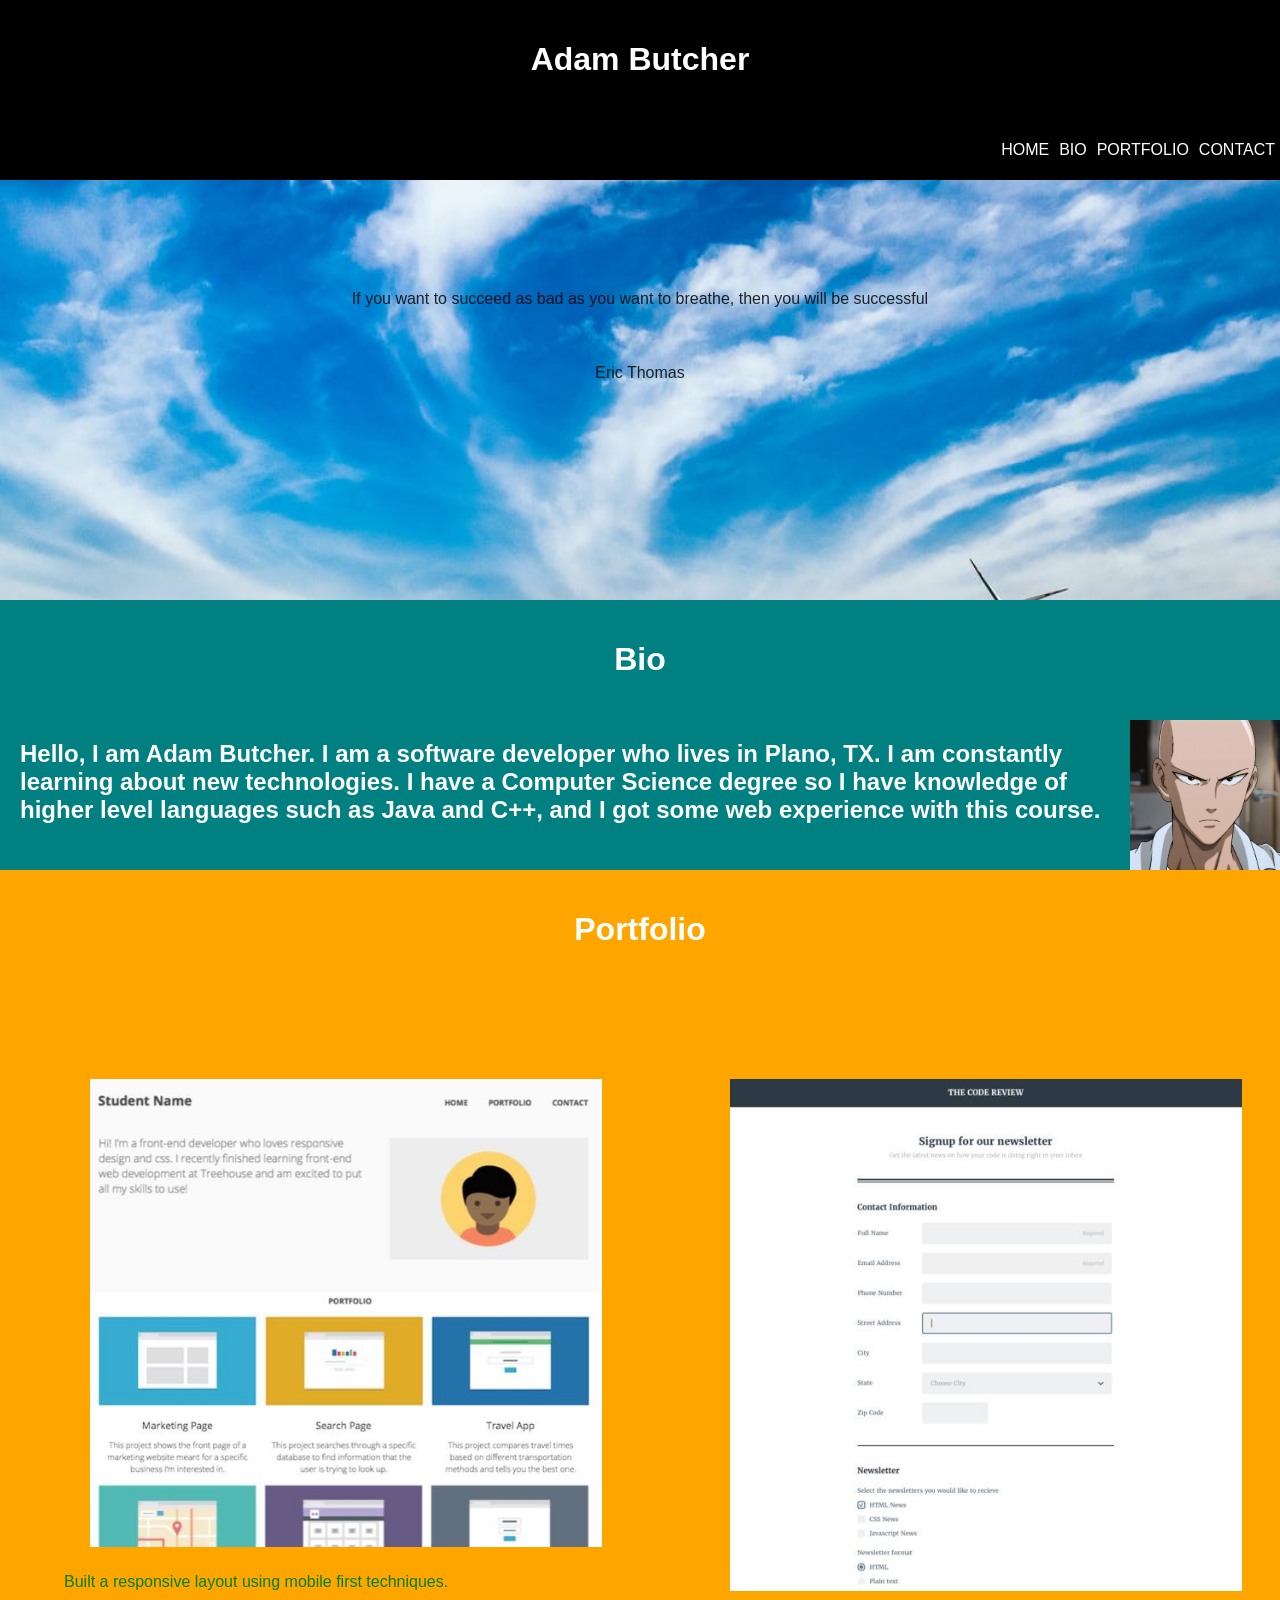
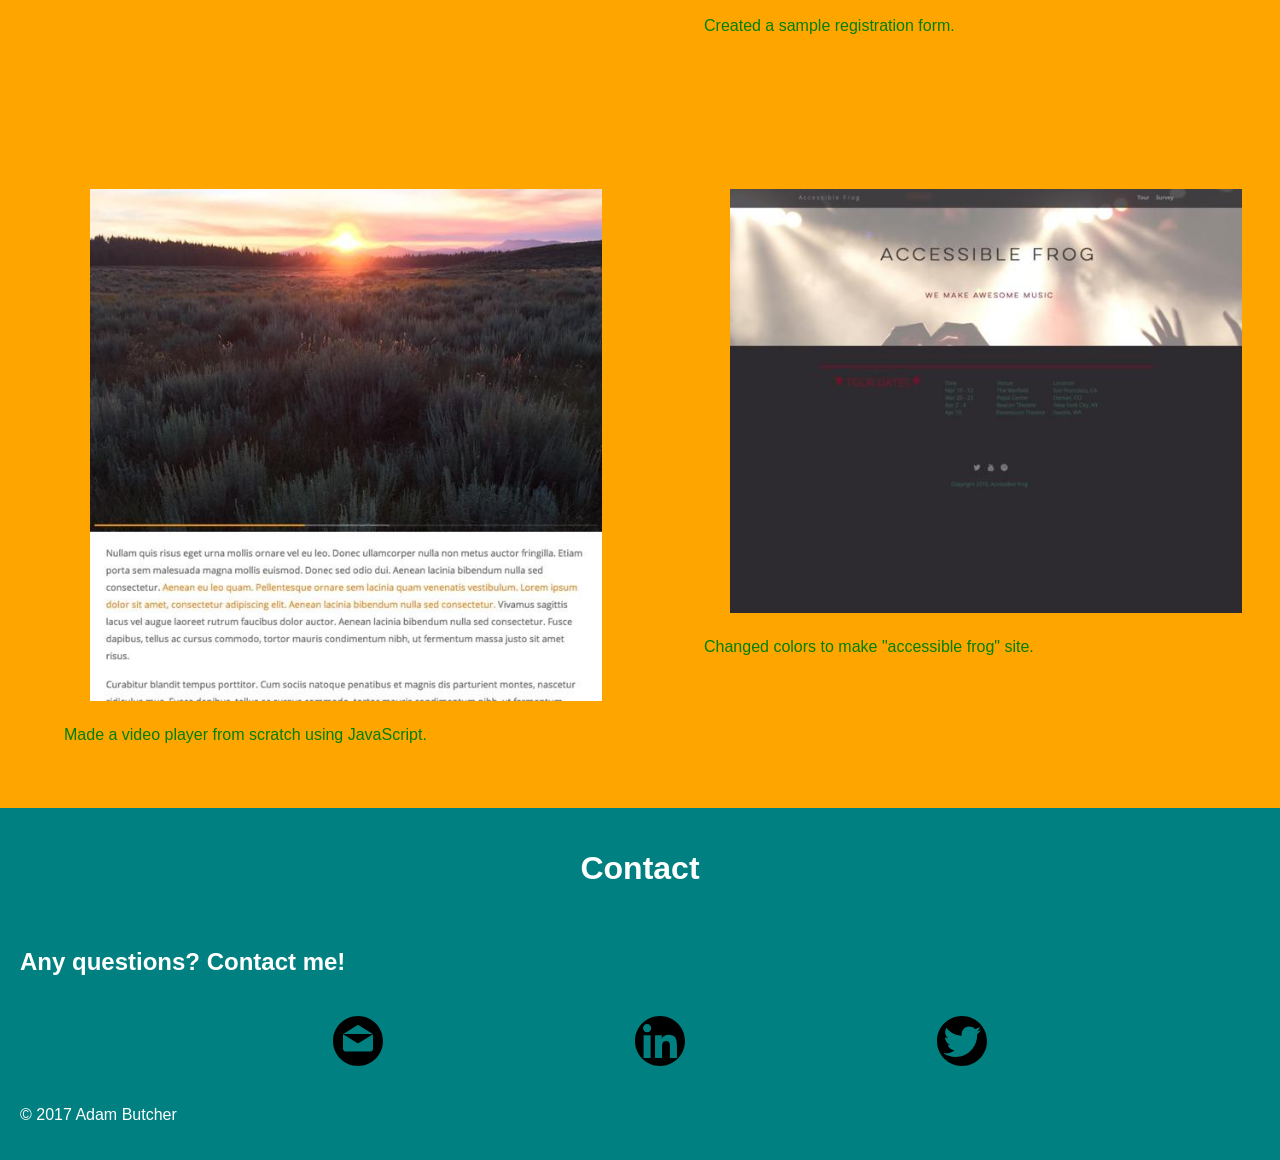
<file: index.html>
<!DOCTYPE HTML>
<html>
<head>
	<meta charset="utf-8">
	<meta name="viewport" content="width=device-width, initial-scale=1">
	<link rel="stylesheet" href="css/styles.css">
	<link rel="stylesheet" href="css/animate.min.css">	
	
              
	<title>Adam Butcher</title>

</head>
<header class="container">
	<h1>Adam Butcher</h1>
			<nav>
				<ul class="main-nav">
					<li><a href="#home">HOME</a></li>
					<li><a href="#bio">BIO</a></li>
					<li><a href="#portfolio">PORTFOLIO</a></li>
					<li><a href="#contact">CONTACT</a></li>
				</ul>
			</nav>
</header>

<div id="home" class="motivational-background">
	<p class="speech">If you want to succeed as bad as you want to breathe, then you will be successful</p>
	<p class="speech-author">Eric Thomas</p>
</div>

<div id="bio">
<h1>Bio</h1>

<img src="img/Saitama_serious_profile.png" id="Saitama" alt="Saitama" class="wow rubberBand"/>
<h2>Hello, I am Adam Butcher. I am a software developer who lives in Plano, TX. I am constantly learning about new technologies. I have a Computer Science degree so I have knowledge of higher level languages such as Java and C++, and I got some web experience with this course.</h2>
</div>

<div id="portfolio">
<h1>Portfolio</h1>
<div class="img-desc"><a href="TreehouseProject2/responsive_layout_v2/index.html"><img src="img/primary_rwd.png.jpeg" alt="one" class="project" id="one" onmouseover="showDesc(1)" onmouseout="hideDesc(1)"><p id="oneDesc"></p>Built a responsive layout using mobile first techniques.</a></div>
		<div class="img-desc"><a href="TreehouseProject3/index.html"><img src="img/primary_desktop-form.png.jpeg" alt="two" class="project" id="two" onmouseover="showDesc(2)" onmouseout="hideDesc(2)"><p id="twoDesc"></p>Created a sample registration form.</a></div>
		<div class="img-desc"><a href="TreehouseProject7/video_player_v2/index.html"><img src="img/primary_playing.png.jpeg" alt="three" class="project" id="three" onmouseover="showDesc(3)" onmouseout="hideDesc(3)"><p id="threeDesc"></p>Made a video player from scratch using JavaScript.</a></div>
		<div class="img-desc"><a href="TreehouseProject8/accessibility_refactor_v1.6/index.html"><img src="img/primary_Screen_Shot_2016-01-11_at_11.07.16_AM.png.jpeg" alt="four" class="project" id="four" onmouseover="showDesc(4)" onmouseout="hideDesc(4)"><p id="fourDesc"></p>Changed colors to make "accessible frog" site.</a></div>

</div>

<div id="contact">
<h1>Contact</h1>
<h2>Any questions? Contact me!</h2>
<ul class="contactinfo">
	<li class="contact"><a href="mailto:adam@example.com"><img src="img/email.svg" alt="email" height="50" width="50" class="wow bounceInLeft" data-wow-delay="0.5s"/></a></li>
	<li class="contact"><a href="https://www.linkedin.com/in/adam-butcher-4016a2a0/" ><img src="img/linkedin.svg" alt="linkedin" height="50" width="50" class="wow bounceInUp" data-wow-delay="0.5s"/></a></li>
	<li class="contact"><a href="https://twitter.com/guynamedjoe1337" ><img src="img/twitter.svg" alt="twitter" height="50" width="50" class="wow bounceInRight" data-wow-delay= "0.5s"/></a></li>
</ul>

<p id="copyright">&#169; 2017 Adam Butcher</p>
</div>
	<script src="https://ajax.googleapis.com/ajax/libs/jquery/3.2.1/jquery.min.js"></script>
	<script src="js/app.js"></script>
	<script src="js/wow.min.js"></script>
<script>
              new WOW().init();
              </script>
</body>
</html>
</file>
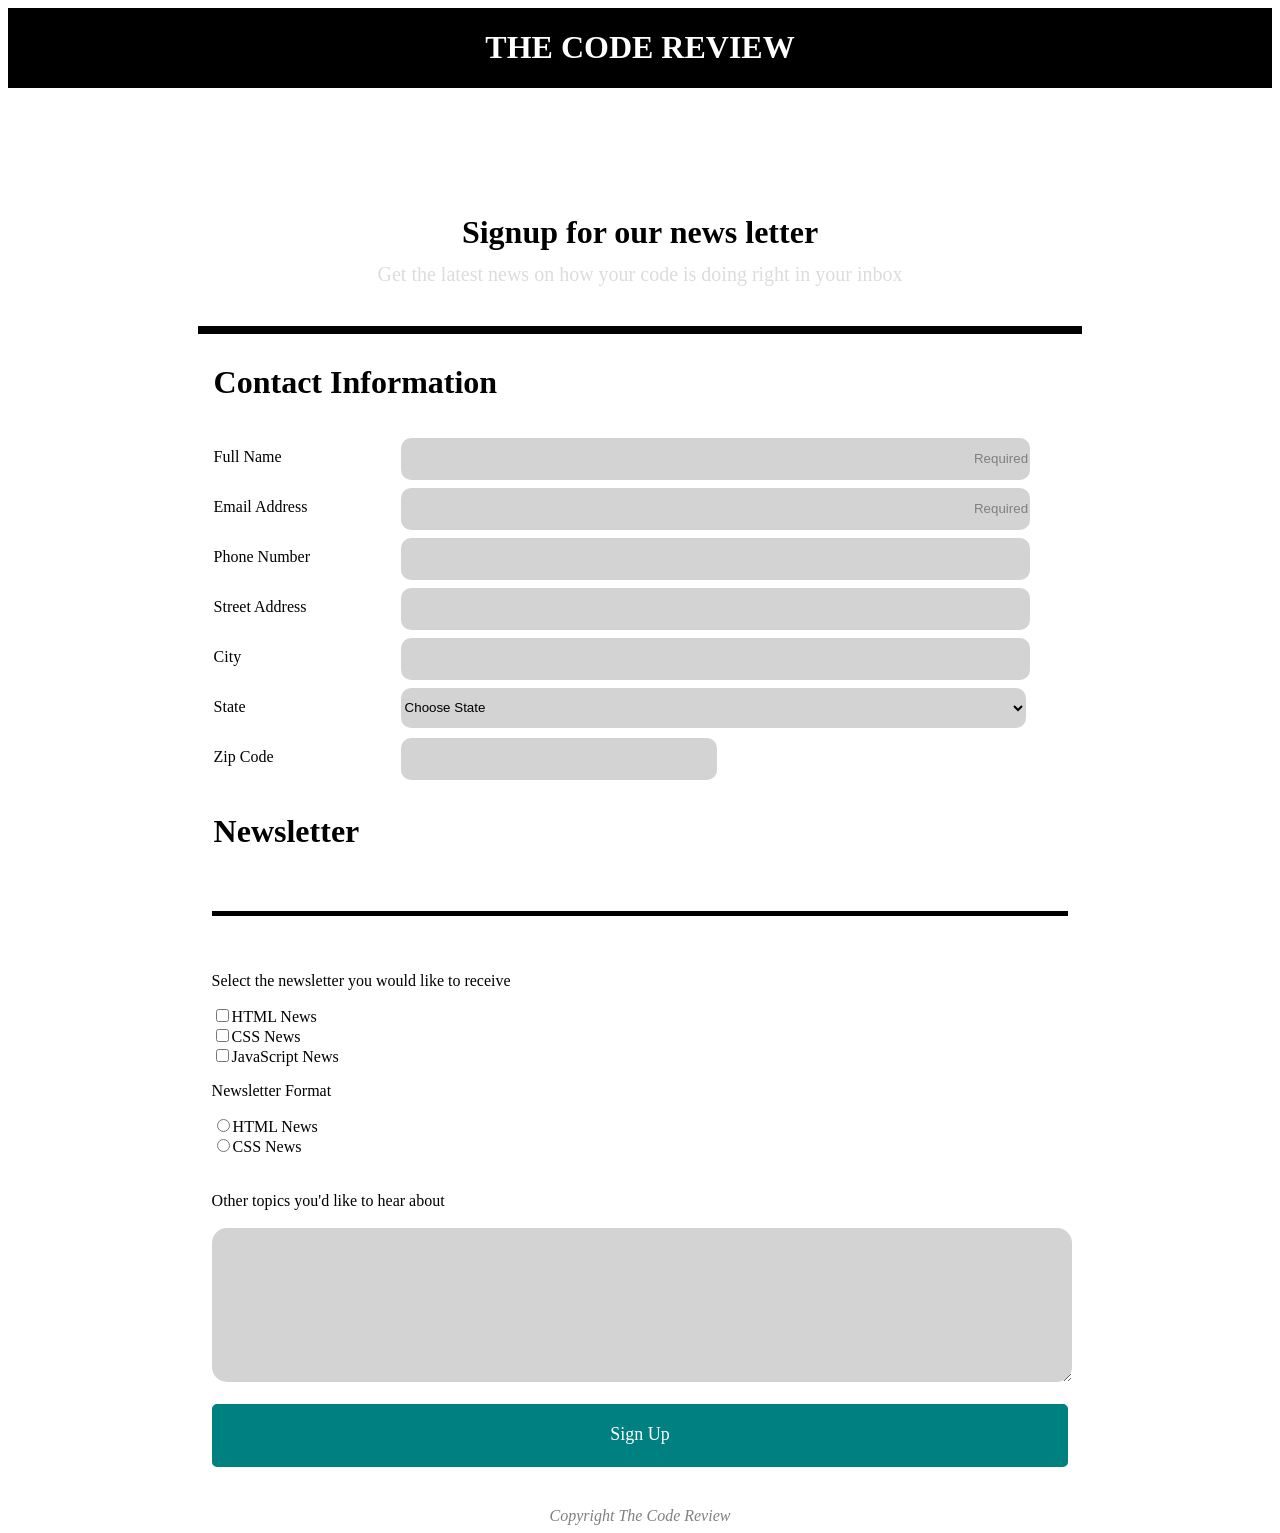
<file: TreehouseProject3/index.html>
<!DOCTYPE HTML>
<html>
<head>
	<link type="text/css" rel="stylesheet" href="style.css">
	<meta charset="utf-8">
        <meta name="viewport" content="width=device-width, initial-scale=1.0">
	<title>Project 3</title>
</head>
<body>
	<header class="banner">

	
	  <h1>
    	THE CODE REVIEW
    </h1>
    </header>

    <div class="container">
    <p class="signup">Signup for our news letter</p>
    <p class="signup-desc">Get the latest news on how your code is doing right in your inbox</p>
    
    <form action="index.html" method="post" id="options">
    <fieldset>
    <legend class="contact_title">Contact Information</legend>

    
        <ul>
          <li><label for="name">Full Name</label></li>
          <li><input type="text" id="name" name="user_name" placeholder="Required"></li>
        </ul>
        <ul>
          <li><label for="mail">Email Address</label></li>
          <li><input type="email" id="mail" name="user_email" placeholder="Required"></li>
        </ul>
        <ul>
          <li><label for="phone">Phone Number</label></li>
          <li><input type="tel" id="phone" name="user_phone"></li>
		</ul>
		<ul>
		  <li><label for="street">Street Address</label></li>
          <li><input type="text" id="street" name="user_street"></li>
        </ul>
        <ul>
          <li><label for="city">City</label></li>
          <li><input type="text" id="city" name="user_city"></li>
        </ul>
        <ul>
          <li><label for="state">State</label></li>
          <li><select id="state" name="user_state">
           <option value="" disabled selected>Choose State</option>
          	<option value="AL">AL</option>
          	<option value="AK">AK</option>
          	<option value="AZ">AZ</option>
          	<option value="AR">AR</option>
          	<option value="CA">CA</option>
          	<option value="CO">CO</option>
          	<option value="CT">CT</option>
          	<option value="DE">DE</option>
          	<option value="FL">FL</option>
          	<option value="GA">GA</option>
          	<option value="HI">HI</option>
          	<option value="ID">ID</option>
          	<option value="IL">IL</option>
          	<option value="IN">IN</option>
          	<option value="IA">IA</option>
          	<option value="KS">KS</option>
          	<option value="KY">KY</option>
          	<option value="LA">LA</option>
          	<option value="ME">ME</option>
          	<option value="MD">MD</option>
          	<option value="MA">MA</option>
          	<option value="MI">MI</option>
          	<option value="MN">MN</option>
          	<option value="MS">MS</option>
          	<option value="MO">MO</option>
          	<option value="MT">MT</option>
          	<option value="NE">NE</option>
          	<option value="NV">NV</option>
          	<option value="NH">NH</option>
          	<option value="NJ">NJ</option>
          	<option value="NM">NM</option>
          	<option value="NY">NY</option>
          	<option value="NC">NC</option>
          	<option value="ND">ND</option>
          	<option value="OH">OH</option>
          	<option value="OK">OK</option>
          	<option value="OR">OR</option>
          	<option value="PA">PA</option>
          	<option value="RI">RI</option>
          	<option value="SC">SC</option>
          	<option value="SD">SD</option>
          	<option value="TN">TN</option>
          	<option value="TX">TX</option>
          	<option value="UT">UT</option>
          	<option value="VT">VT</option>
          	<option value="VA">VA</option>
          	<option value="WA">WA</option>
          	<option value="WV">WV</option>
          	<option value="WI">WI</option>
          	<option value="WY">WY</option>
          </select></li>
        </ul>
        <ul>        	
        	<li><label for="zip">Zip Code</label></li>
        	<li><input type="text" id="zip" name="zip"></li>
        </ul>
        </fieldset>
        <fieldset>
	      <p class="news_header"></p>
	      <legend class="news_title">Newsletter</legend>
    	  <p>Select the newsletter you would like to receive</p>

          <input type="checkbox" id="html" value="html_news"
            name="user_interest"><label for="html">HTML News</label><br>
          <input type="checkbox" id="css" value="css_news"
            name="user_interest"><label for="css">CSS News</label><br>
          <input type="checkbox" id="javascript" value="javscript_news"
            name="user_interest"><label for="javascript">JavaScript News</label><br>

          <p>Newsletter Format</p>

		  <input type="radio" id="htmlF" value="html_format"
            name="format"><label for="htmlF">HTML News</label><br>
          <input type="radio" id="cssF" value="css_format"
            name="format"><label for="cssF">CSS News</label><br><br><br>

          <label for="other">Other topics you'd like to hear about</label><br><br>
          <textarea id="other" name="otherinformation"></textarea><br><br>
          
          <button type="submit">Sign Up</button>
          </fieldset>
          
      </form>
      </div>
      	<footer>Copyright The Code Review</footer>
    </body>
</html>
</file>
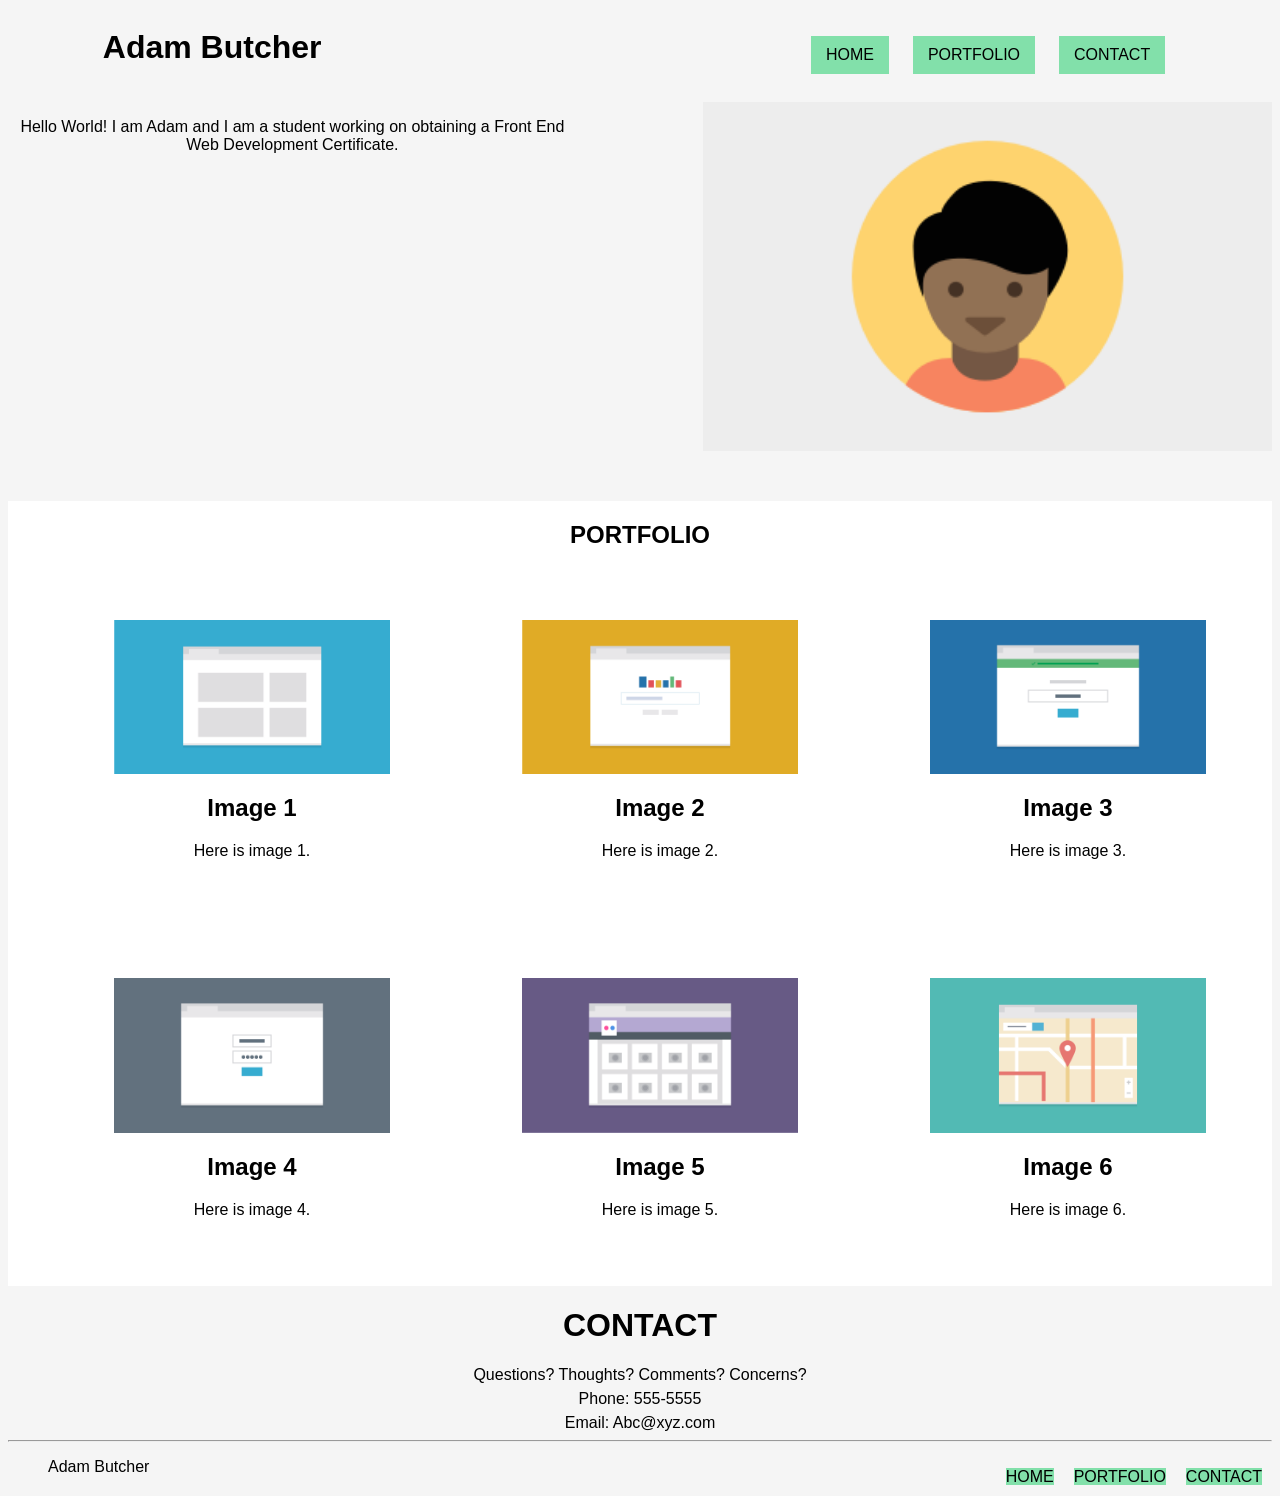
<file: TreehouseProject2/responsive_layout_v2/index.html>
<!DOCTYPE HTML>
<html>

<head>
	<title>Project 2</title>
	<meta name="viewport" content="width=device-width, initial-scale=1.0">
	<link rel="stylesheet" href="styles.css">
</head>

<body>
	<header class="main-header" id="home">
		<div class="container">
		<h1 class="name" id="realname">
			Adam Butcher
		</h1>
			<nav>
				<ul class="main-nav">
					<li><a href="#home">HOME</a></li>
					<li><a href="#port_folio">PORTFOLIO</a></li>
					<li><a href="#contact_info">CONTACT</a></li>
				</ul>
			</nav>
		</div>
		<img src="Images/responsive-layout-profile.png" class="profile-pic" alt="profile"/>
		<p class="info">Hello World! I am Adam and I am a student working on obtaining a Front End Web Development Certificate.</p>
	</header>
	
	

	<section class="portfolio" id="port_folio">

		<h1 class="name">PORTFOLIO</h1>
		<ul>
			<li>
			<img src="Images/portfolio-1.png" alt="Img 1"/>
			<h1>
				Image 1
			</h1>
				<p>Here is image 1.</p>
			</li>

			<li>
			<img src="Images/portfolio-2.png" alt="Img 2"/>
			<h1>
				Image 2
			</h1>
				<p>Here is image 2.</p>
			</li>
			<li>
			<img src="Images/portfolio-3.png" alt="Img 3"/>
			<h1>
				Image 3
			</h1>
				<p>Here is image 3.</p>
			</li>
			<li>
			<img src="Images/portfolio-4.png" alt="Img 4"/>
			<h1>
				Image 4
			</h1>
				<p>Here is image 4.</p>
			</li>
			<li>
			<img src="Images/portfolio-5.png" alt="Img 5"/>
			<h1>
				Image 5
			</h1>
				<p>Here is image 5.</p>
			</li>
			<li>
			<img src="Images/portfolio-6.png" alt="Img 6"/>
			<h1>
				Image 6
			</h1>
				<p>Here is image 6.</p>
			</li>
		</ul>
	</section>
		<h1 class="name" id="contact_info">
			CONTACT
		</h1>
		<p class="contact">Questions? Thoughts? Comments? Concerns?</p>
		<p class="contact">Phone: 555-5555</p>
		<p class="contact">Email: Abc@xyz.com</p>
		<hr>

		<footer class="small-footer-info">
			<ul>
					<li class="name-footer">Adam Butcher</li>
					<li class="nav-footer"><a href="#home">BACK TO TOP</a></li>
			</ul>
		</footer>


		<footer class="footer-info">
			<ul>
					<li class="name-footer">Adam Butcher</li>
					<li class="nav-footer"><a href="#contact_info">CONTACT</a></li>
					<li class="nav-footer"><a href="#port_folio">PORTFOLIO</a></li>
					<li class="nav-footer"><a href="#home">HOME</a></li>
			</ul>
		</footer>


</body>

</html>
</file>
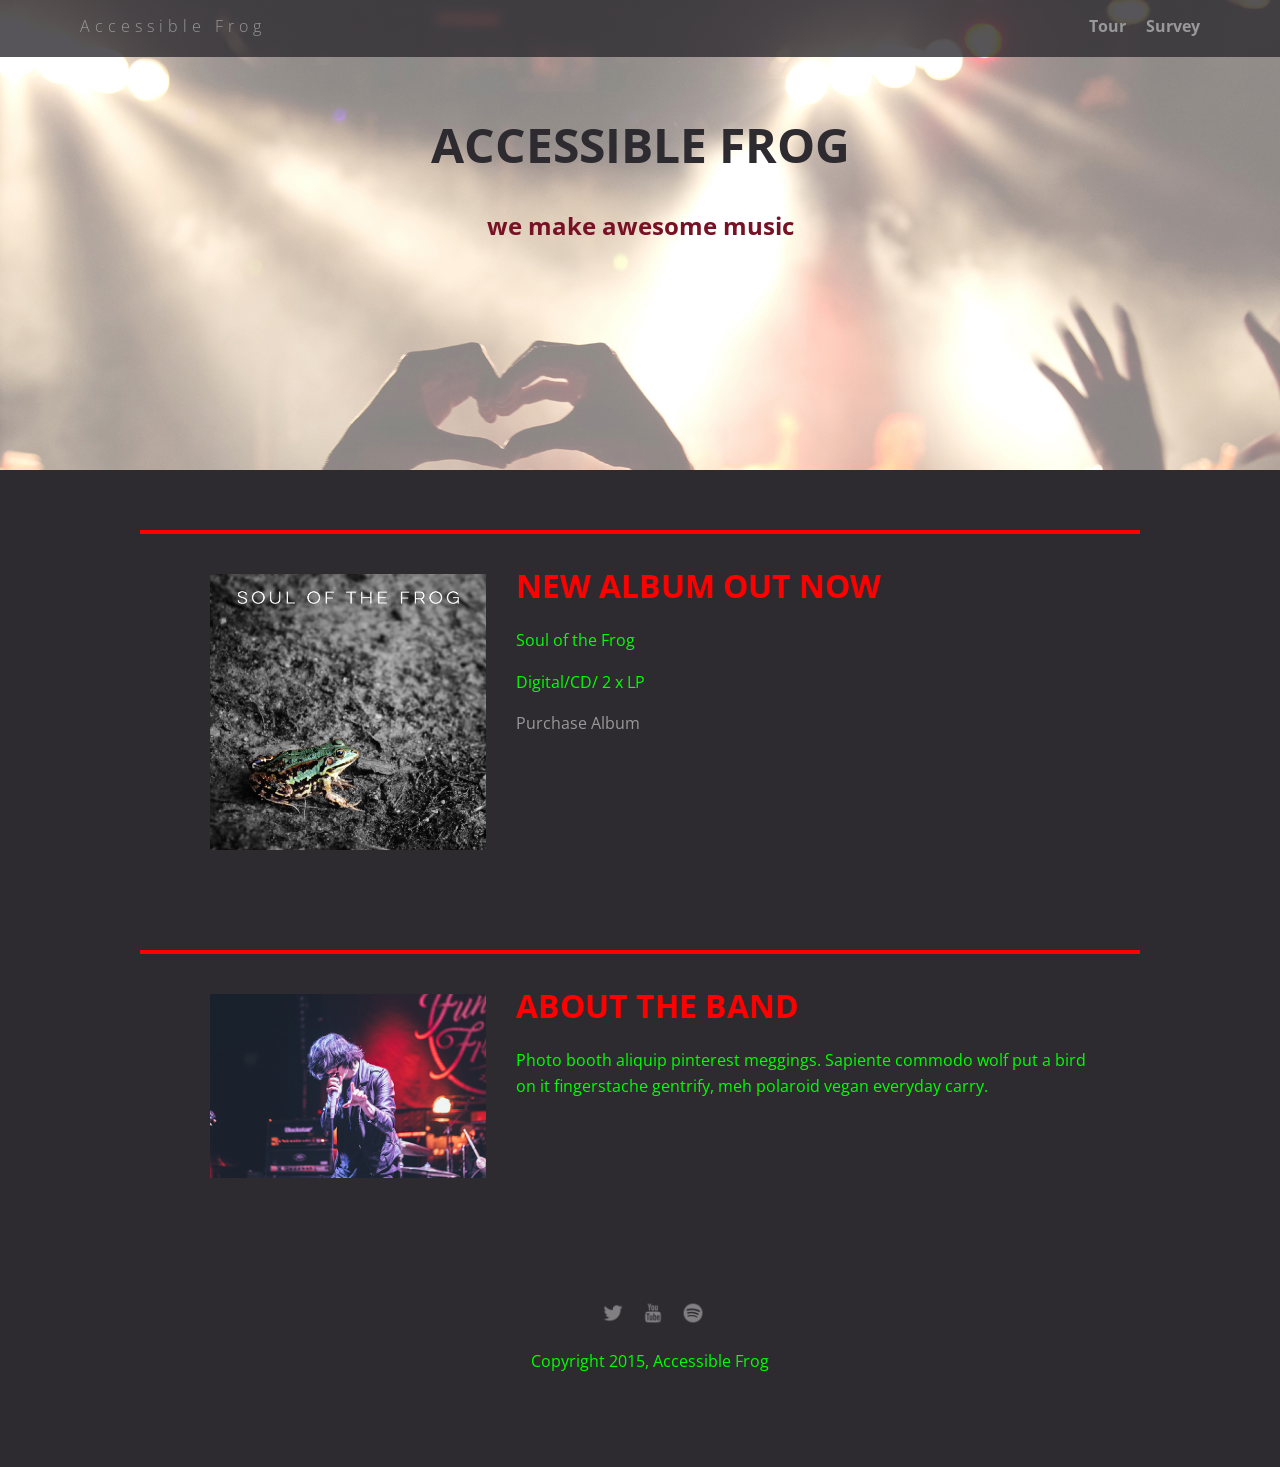
<file: TreehouseProject8/accessibility_refactor_v1.6/index.html>
<!doctype html>
<html lang="en">
  <head>
      <meta charset="utf-8">
      <link href="css/styles.css" rel="stylesheet" type="text/css" />
      <meta name="viewport" content="width=device-width, initial-scale=1, maximum-scale=1, user-scalable=0"/>
      <link href='https://fonts.googleapis.com/css?family=Open+Sans:400,300,600' rel='stylesheet' type='text/css'>
      <title>Accessible Frog</title>
  </head>

  <body>
    <div class="main-nav">
      <ul class="nav">
        <li class="name"><a href="#">Accessible Frog</a></li>
        <li><a href="tour.html">Tour</a></li>
        <li><a href="survey.html">Survey</a></li>
      </ul>
    </div>

    <header>
		<h1 class="banner-heading">ACCESSIBLE FROG</h1>
		<h2 class="banner-desc">we make awesome music</h2>
    </header>

    <main>
      <div class="card">
        <div class="flex">
          <img class="photo" src= "img/soul_of_the_frog.jpg" alt="Soul of the Frog">
          <div class="information">
            <h1 class="heading">New album out now</h1>
            <p>Soul of the Frog</p>
            <p>Digital/CD/ 2 x LP</p>
            <a href="#" class="buy">Purchase Album</a>
          </div>
        </div>
      </div>

      <div class="card">
        <div class="flex">
          <img class="photo" src= "img/lead_singer.jpg" alt="Lead Singer">
          <div class="information">
            <h1 class="heading">About the band</h1>
            <p>Photo booth aliquip pinterest meggings. Sapiente commodo wolf put a bird on it fingerstache gentrify, meh polaroid vegan everyday carry.</p>
          </div>
        </div>
      </div>
    </main>

    <footer>
      <ul>
        <li><a href="#" class="social twitter"></a></li>
        <li><a href="#" class="social youtube"></a></li>
        <li><a href="#" class="social spotify"></a></li>
      </ul>
      <p class="copyright">Copyright 2015, Accessible Frog</p>
    </footer>

  </body>
</html>
</file>
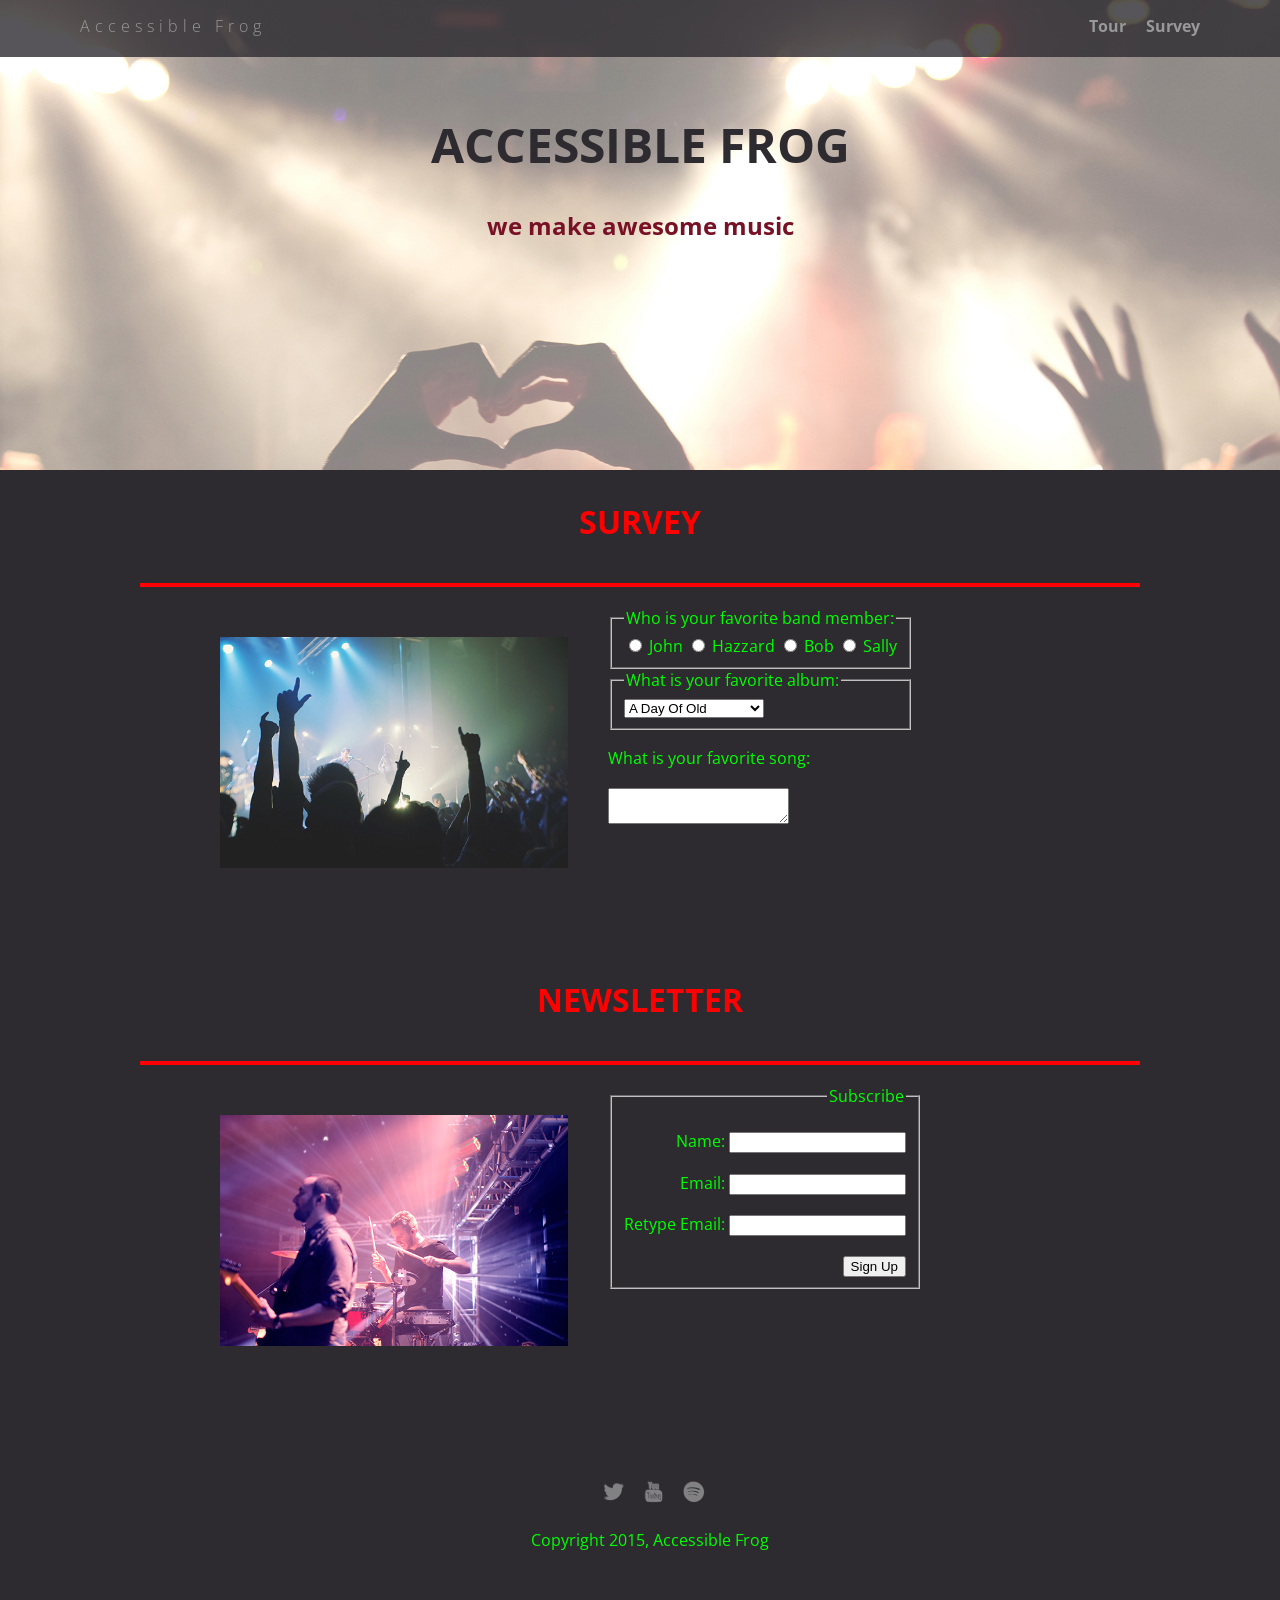
<file: TreehouseProject8/accessibility_refactor_v1.6/survey.html>
<!doctype html>
<html lang="en">
  <head>
    <meta charset="utf-8">
    <link href="css/styles.css" rel="stylesheet" type="text/css" />
    <link href="css/survey.css" rel="stylesheet" type="text/css" />
    <meta name="viewport" content="width=device-width, initial-scale=1, maximum-scale=1, user-scalable=0"/>
    <link href='https://fonts.googleapis.com/css?family=Open+Sans:400,300,600' rel='stylesheet' type='text/css'>
    <title>Accessible Frog</title>
  </head>

  <body>
    <div class="main-nav">
      <ul class="nav">
        <li class="name"><a href="index.html">Accessible Frog</a></li>
        <li><a href="tour.html">Tour</a></li>
        <li><a href="#">Survey</a></li>
      </ul>
    </div>

    <header>
		<h1 class="banner-heading">ACCESSIBLE FROG</h1>
		<h2 class="banner-desc">we make awesome music</h2>
    </header>

    <main>
      <h1 class= "heading">Survey</h1>
      <div class="card">
        <div class="flex">
          <img class="photo" src= "img/concert01.jpg" alt="Concert">
          <div class="container">
            <form class = "survey">
              
			<fieldset id="band_mem">
			  <legend>Who is your favorite band member:</legend>
              <input type="radio" name="res" id="John" value="John" tabindex="1"> <label for="John">John</label>
              <input type="radio" name="res" id="Hazzard" value="Hazzard" tabindex="2"> <label for="Hazzard">Hazzard</label>
              <input type="radio" name="res" id="Bob" value="Bob" tabindex="3"> <label for="Bob">Bob</label>
              <input type="radio" name="res" id="Sally" value="Sally" tabindex="4"> <label for="Sally">Sally</label>
			</fieldset>

              
            <fieldset>
				<legend><label for="albums">What is your favorite album:</label></legend>
			<select id="albums" name="select">
                <option value="1">A Day Of Old</option>
                <option value="2">Diamond Fireworks</option>
                <option value="3">Enjoy Your Desire</option>
                <option value="4">Finding My Shadow</option>
                <option value="5">Heroic Forever</option>
                <option value="6">Midnight Fires</option>
                <option value="7">Music Of My Life</option>
                <option value="8">Party For An Angel</option>
                <option value="9">Song For Yesterday</option>
                <option value="10">Street Of The Rider</option>
                <option value="11">This Is For You</option>
              </select>
			  </fieldset>
              <p><label for="songtxt">What is your favorite song:</label></p>
              <textarea id="songtxt"></textarea>
            </form>
          </div>
        </div>
      </div>
      <h1 class= "heading">Newsletter</h1>
      <div class="card">
        <div class="flex">
          <img class="photo" src= "img/the_band.jpg" alt="The Band">
            <div class="container">
              <form class="newsletter">
				<fieldset>
					<legend>Subscribe</legend>
                  <p><label for="name">Name: </label><input id="name" type ="text" name="textfield"></p>
                  <p><label for="email">Email: </label><input id="email" type ="email" name="textfield"></p>
                  <p><label for="retypeEmail">Retype Email: </label><input id="retypeEmail" type ="email" name="textfield"></p>
                  <button type="submit">Sign Up</button>
				</fieldset>
              </form>
            </div>
        </div>
      </div>
    </main>

    <footer>
      <ul>
        <li><a href="#" class="social twitter"><img src= "img/twitter-32.png" alt="Twitter"></a></li>
        <li><a href="#" class="social youtube"><img src= "img/youtube-32.png" alt="YouTube"></a></li>
        <li><a href="#" class="social spotify"><img src= "img/spotify-32.png" alt="Spotify"></a></li>
      </ul>
      <p class="copyright">Copyright 2015, Accessible Frog</p>
    </footer>
  </body>
</html>
</file>
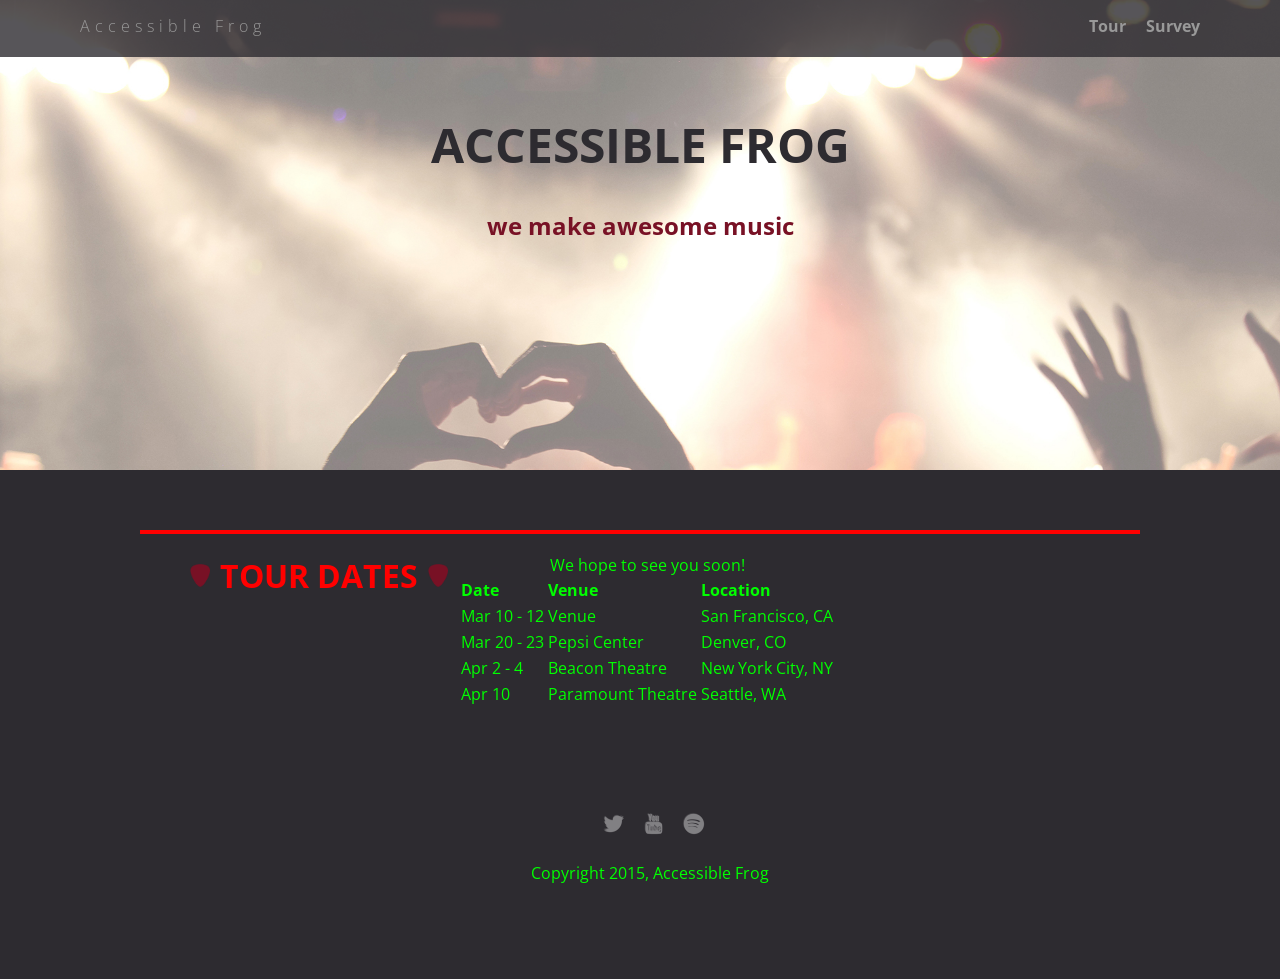
<file: TreehouseProject8/accessibility_refactor_v1.6/tour.html>
<!doctype html>
<html lang="en">
  <head>
      <meta charset="utf-8">
      <link href="css/styles.css" rel="stylesheet" type="text/css" />
      <link href="css/tour.css" rel="stylesheet" type="text/css" />
      <meta name="viewport" content="width=device-width, initial-scale=1, maximum-scale=1, user-scalable=0"/>
      <link href='https://fonts.googleapis.com/css?family=Open+Sans:400,300,600' rel='stylesheet' type='text/css'>
      <title>Accessible Frog</title>
  </head>

  <body>
    <div class="main-nav">
      <ul class="nav">
        <li class="name"><a href="index.html">Accessible Frog</a></li>
        <li><a href="#">Tour</a></li>
        <li><a href="survey.html">Survey</a></li>
      </ul>
    </div>

    <header>
		<h1 class="banner-heading">ACCESSIBLE FROG</h1>
		<h2 class="banner-desc">we make awesome music</h2>
    </header>

    <main >
      <div class="card">
        <div class="flex">
        <!-- The following images are decorative for this project. -->
        <!-- Please see the project instructions for information on how to handle these. -->
          <img class="pick" src= "img/guitar_pick.png" alt="">
          <h1 class= "heading">Tour Dates</h1>
          <img class="pick" src= "img/guitar_pick.png" alt="">
          <table>
			<caption>We hope to see you soon!</caption>
			<tr>
				<th scope="col">Date</th><th scope="col">Venue</th><th scope="col">Location</th>
			</tr>
			<tr>
				<td>Mar 10 - 12</td><td>Venue</td><td>San Francisco, CA</td>
			</tr>
			<tr>
				<td>Mar 20 - 23</td><td>Pepsi Center</td><td>Denver, CO</td>
			</tr>
			<tr>
				<td>Apr 2 - 4</td><td>Beacon Theatre</td><td>New York City, NY</td>
			</tr>
			<tr>
				<td>Apr 10</td><td>Paramount Theatre</td><td>Seattle, WA</td>
			</tr>
		  </table>
		  <!--<pre>
                Date                             Venue                             Location
                Mar 10 - 12                 The Warfield                  San Francisco, CA
                Mar 20 - 23                 Pepsi Center                  Denver, CO
                Apr 2 - 4                      Beacon Theatre             New York City, NY
                Apr 10                         Paramount Theatre      Seattle, WA
          </pre>-->
        </div>
      </div>
    </main>
    
    <footer>
      <ul>
        <li><a href="#" class="social twitter"><img src= "img/twitter-32.png" alt="Twitter"></a></li>
        <li><a href="#" class="social youtube"><img src= "img/youtube-32.png" alt="YouTube"></a></li>
        <li><a href="#" class="social spotify"><img src= "img/spotify-32.png" alt="Spotify"></a></li>
      </ul>
      <p class="copyright">Copyright 2015, Accessible Frog</p>
    </footer>
  </body>
</html>
</file>
<file: css/styles.css>
#name {
	color: white;
	font-size: 2em;
	margin-bottom: 5px;
}

#bio,#contact {
	overflow: hidden;
	background: teal;
}

#computer {
	width: 100%;
}
#portfolio {
	background-color: orange;
	overflow: hidden;
}

#home {
	overflow: hidden;
	width: 100%;
	height: 600px;
	background-image:url('..//img//sky-clouds-blue-horizon.jpg');
	background-size: cover;
}

#Saitama {
	
	height: 150px;
	width: 150px;
}

#oneDesc,#twoDesc,
#threeDesc,#fourDesc {
	color: blue;
}

a {
	text-decoration: none;
	color: green;
}

body {
	font-family: Arial;
	padding: 0px;
	margin: 0px;
}

header {
	width: 100%;
}

h1 {
	text-align: center;
}

h1,h2, #copyright{
	color: white;
	padding: 20px;
}

li {
list-style-type: none;
}

li a {
	color: white;
}

img.project {
	width: 100%;
}

ul.contactinfo {
text-align: center;
}

ul.contactinfo li {
	padding: 0 10%;
}

ul.contactinfo li:hover {
	opacity: 0.5;
}

.container {
	background: black;
	overflow: hidden;
	position: fixed;
	z-index: 1;
}



.main-nav li {
	list-style-type: none;
	margin: 5px;
	color: white;
}


.motivational-background p {
	padding-top: 40px;
	text-align: center;
}

.project:hover {
  transition: 0.70s;
  -webkit-transition: 0.70s;
  -moz-transition: 0.70s;
  -ms-transition: 0.70s;
  -o-transition: 0.70s;
  -webkit-transform: rotate(5deg);
  -moz-transform: rotate(5deg);
  -o-transform: rotate(5deg);
  -ms-transform: rotate(5deg);
  transform: rotate(5deg);
} 

.speech {
	text-align: center;
	margin-top: 250px;
}

@media (min-width: 503px) {
	#Saitama {
		float: right;
	}
	li {
		display: inline;
	}

	.main-nav {
		float: right;
	}
	
	.main-nav li {
		float: left;
	}

	.project,.img-desc {
	width: 40%;
	padding: 5%;
	float: left;
}

}
</file>
<file: TreehouseProject3/style.css>
.banner {
	text-align: center;
	overflow: hidden;
	background-color: #000;
	color: #FFF;
	font-family: Georgia;
}

.signup {
	text-align: center;
	font-family: Georgia;
	font-weight: bold;
	font-size: 2em;
}

.signup-desc {
	position: relative;
	bottom: 20px;
	text-align: center;
	color: #DCDCDC;
	font-size: 1.25em;
	border-bottom: 8px solid #000;
	padding-bottom: 40px;
}
.contact_title {
	position: relative;
	font-size: 2em;
	font-weight: bold;
	font-family: Georgia;
	bottom: 10px;
	padding-bottom: 20px;
}
.news_header {
	bottom: 20px;
	border-top: 5px solid #000;
	padding-top: 40px;
}

.news_title {
	position: relative;
	bottom: 40px;
	padding-top: 40px;
	font-size: 2em;
	font-weight: bold;
	font-family: Georgia;
}

ul input {
	border: none;
	background-color: #d3d3d3;
	border-radius: 10px;
	width: 100%;
	height: 40px;
}
ul {	
	list-style: none;
	position: relative;
	bottom: 30px;
}

form li {
	margin-left: -39.5px;
}

fieldset {
	border: none;
}

#state {
	border: none;
	background-color: #d3d3d3;
	border-radius: 10px;
	width: 100%;
	height: 40px;
}

input:focus::-webkit-input-placeholder { color:transparent; }
input:focus:-moz-placeholder { color:transparent; }

input:focus,
textarea:focus {
	border-style: solid;
	border-width: 1px;
}

::-webkit-input-placeholder {
   color: #808080;
   text-align: right;
}

:-moz-placeholder {
   color: #808080;
   text-align: right;

}

textarea {
	border:none;
	background-color: #d3d3d3;
	width: 100%;
	height: 150px;
	border-radius: 15px;
}

button {
  padding: 19px 39px 19px 39px;
  color: #FFF;
  background-color: #008080;
  font-size: 18px;
  text-align: center;
  font-family: Georgia;
  font-style: normal;
  border-radius: 5px;
  width: 100%;
  border: 1px solid #008080;
  border-width: 1px 1px 3px;
  margin-bottom: 10px;
}

footer {
	color: #808080;
	padding-top: 20px;
	text-align: center;
	font-style: italic;
}

#zip {
	margin-bottom: 100px;
	width: 50%;
}

@media (min-width: 760px) {

	form li {
		margin-left: 0;
	}

	ul li {
		display: inline-block;
		margin: 15px;
	}

	.container {
	margin: 10% 15% 0 15%;
	}

	li label {
		margin-left: -53px;
		padding-top: 10px;
		position: absolute;
		width: 27%;
	}
	label {
		
		
	}

	#name,#mail,#phone,#street,#city,#state,#zip {
		position: absolute;
		width: 73%;
		margin-left: 100px;
		margin-bottom: 80px;
	}

	#zip {
		position: absolute;
		width: 36.5%;
		margin-left: 100px;
		margin-bottom: 80px;
}
</file>
<file: TreehouseProject2/responsive_layout_v2/styles.css>
body {
	background-color: #F5F5F5;
}

.main-header {
	overflow: hidden;
	height:50%;
	padding-bottom: 50px;
}

.name, ul h1 {
	font-family: arial;
	text-align: center;
}

.main-nav li {
	font-family: arial;
	text-align: center;
	background-color: #FFF;
	margin-top: 6px;
	margin-bottom: 6px;
	list-style: none;
}

.main-nav a {
	padding: 10px 15px;
	text-align: center;
	display: block;
}

.container {
	padding-left: 1em;
	padding-right: 1em;
}

.footer-info {
	 background-color: #FFF;
}


.name-footer {
	font-family: arial;
	float: left;
	display: inline;
}

.nav-footer {
	float:right;
	display: inline;
	padding:10px;
	font-family: arial;
}

.info {
	font-family: arial;
	text-align: center;
}

.profile-pic {
	display: block;
	margin: auto;
	width: 50%;
}

.portfolio {
	overflow: hidden;
	background-color: #FFF;
}

.contact {
	text-align: center;
	font-family: arial;
	margin-top: 6px;
	margin-bottom: 6px;
}

p {
	font-family: arial;
}

li {
	list-style-type: none;
}

li a {
	text-decoration: none;
	color: #000;
}

li img {
	display: block;
	margin: auto;
	width: 90%;
}

a:hover {
	color: blue;
}

a {
	background-color: #82E0AA;
}

p {
	text-align: center;
}

.footer-info {
	display: none;
}



@media (min-width: 768px) {

	.footer-info {
		display: inline;
	}

	.small-footer-info {
		display: none;
	}

	header {
		text-align: center;
	}

	.portfolio ul li {
		float:left;
		display: block;
		width: 45%;
		margin: 2.5%;
	}

	.container {
		width: 85%;
		max-width: 1150px;
		margin: 0 auto;
	}


	.main-nav {
		padding-left: 0px;
	}

	.main-nav li{
		display: inline-block;
		margin: 12px;
	}

	.info {
		float:left;
		width: 45%;
	}

	.profile-pic {
		width: 45%;
		float:right;
	}

	
}

@media (min-width: 1024px) {
	.portfolio ul li {
		float: left;
		width: 25%;
		margin: 4.1666%;
	}

	.profile-pic {
		clear: both;
	}

	#realname{
		float:left;
	}

	.main-nav {
		float: right;
	}

	.main-nav li{
		float: left;
		margin-left: 12px;
	}

}
</file>
<file: TreehouseProject8/accessibility_refactor_v1.6/css/styles.css>
/* Global Layout Set-up */
* {
  box-sizing: border-box;
}

body {
  margin: 0;
  padding: 0;
  text-align: center;
  font-family: 'Open Sans', sans-serif;
  color: #00FF00;
  background: #2d2b30;
}

/* Link Styles */

a {
  text-decoration: none;
  color: #999;
}

a:hover {
  color: #FFA500;
}

/* Section Styles */

.main-nav {
  width: 100%;
  background: rgba(45, 43, 48, 0.8);
  min-height: 30px;
  padding: 10px;
  position: fixed;
  text-align: center;
}

.nav {
  display: flex;
  justify-content: space-around;
  font-weight: 700;
  list-style-type: none;
  margin: 0 auto;
  padding: 0;
}

.nav .name {
  display: block;
  margin-right: auto;
  color: white;
  letter-spacing: 5px;
}

.nav li {
  padding: 5px 10px 10px 10px;
}

.nav a {
  transition: all .5s;
}

.nav a:hover {
  color: white
}

header {
  text-align: center;
  background: url('../img/concert02_no_text.jpg') no-repeat top center ;
  background-size: cover;
  overflow: hidden;
  padding-top: 60px;
  height: 350px;
}

.tag {
  color: black;
  padding: 10px;
  letter-spacing: 5px;
}

.name{
  font-weight: 300;
}

header .name{
  font-size: 3em;
}
.tagline {
  font-weight: 600;
  padding: 20px;
  text-transform: uppercase;
  color: #781125;
}

.card {
  margin: 30px;
  padding: 20px 40px 40px;
  text-align: left;
  border-top: 4px solid #FF0000;
  clear: both;
}
.card:hover {
  border-color: #FFFF00;
}


.photo{
  display: block;
  width: 200px;
  height: 0%;
  margin: 0 auto;
}

.information{
  width: 100%;
  text-align: center;
  /*display: inline-block;
  position: absolute;*/
}

.heading{
  font-size: 2em;
  text-transform: uppercase;
  color: #FF0000;
  margin-top: 10px;
}

.banner-heading {
	color: #2d2b30;
	font-size: 3em;
	padding-top: 20px;
}

.banner-desc {
	color: #781125;
}

/* Footer styles */

footer {
  width: 100%;
  min-height: 30px;
  padding: 20px 0 40px 20px;
}

footer .copyright {
  top: -8px;
  font-size: .75em;
}

footer ul {
  list-style-type: none;
  margin: 0;
  padding: 0;
}

footer ul li {
  display: inline-block;
}

a.social {
  display: inline-block;
  margin-left: 5px;
  width: 30px;
  height: 30px;
  background-size: 30px 30px;
  opacity: .4;
  transition: all .5s;
}

a.twitter {
  background-image: url(../img/twitter-32.png);
}

a.youtube {
  background-image: url(../img/youtube-32.png);
}

a.spotify {
  background-image: url(../img/spotify-32.png);
}

a.social:hover {
  opacity: 1;
}
.clearfix {
  clear: both;
}

/* Styles for larger screens */
@media screen and (min-width: 840px) {

  .flex {
    display: -ms-flexbox;      /* TWEENER - IE 10 */
    display: flex;
    max-width: 1200px;
    -ms-flex-pack: distribute;
  }

  header {
    min-height: 470px;
  }

  .nav {
    max-width: 1200px;
    padding: 0 30px;
  }


  main {
    padding-top: 20px;
  }

  main p {
    line-height: 1.6em;
  }

  .card{
    margin: 40px auto;
    padding: 20px 40px 40px;
    width: 80%;
    max-width: 1000px;
  }

  .photo{
    width: 30%;
    margin: 20px 30px;
  }

  .information{
    text-align: left;
  }

  footer {
    font-size: 1.3em;
    max-width: 1200px;
    margin: 40px auto;
  }
}
</file>
<file: TreehouseProject8/accessibility_refactor_v1.6/css/survey.css>
/* Survey page styles */

.photo{
  width: 60%;
  padding: 10px;
}

form {
  margin: 0 auto;
  text-align: left;
  display: inline-block;
}

input[type='radio']:focus {
    width: 15px;
    height: 15px;
    border-radius: 15px;
    top: -2px;
    left: -1px;
    position: relative;
    background-color: #d1d3d1;
    content: '';
    display: inline-block;
    visibility: visible;
    border: 2px solid white;
}

input[name='textfield']:focus {
	width: 200px;
}

select:focus {
	width: 250px;
}

textarea:focus {
	width: 250px;
	height: 150px;
}

.container{
  text-align: center;
}
.newsletter{
  text-align: right;

}


/* Styles for larger screens */
@media screen and (min-width: 840px) {
  .photo{
    width: 40%;
  }
}
</file>
<file: TreehouseProject8/accessibility_refactor_v1.6/css/tour.css>
/* Tour page styles */

pre {
  font-family: 'Open Sans', sans-serif;
}

.heading{
  display: inline-block;
  margin: 0;
}

.pick{
  width: 40px;
  height: 0%;
  padding: 10px;
}
</file>
